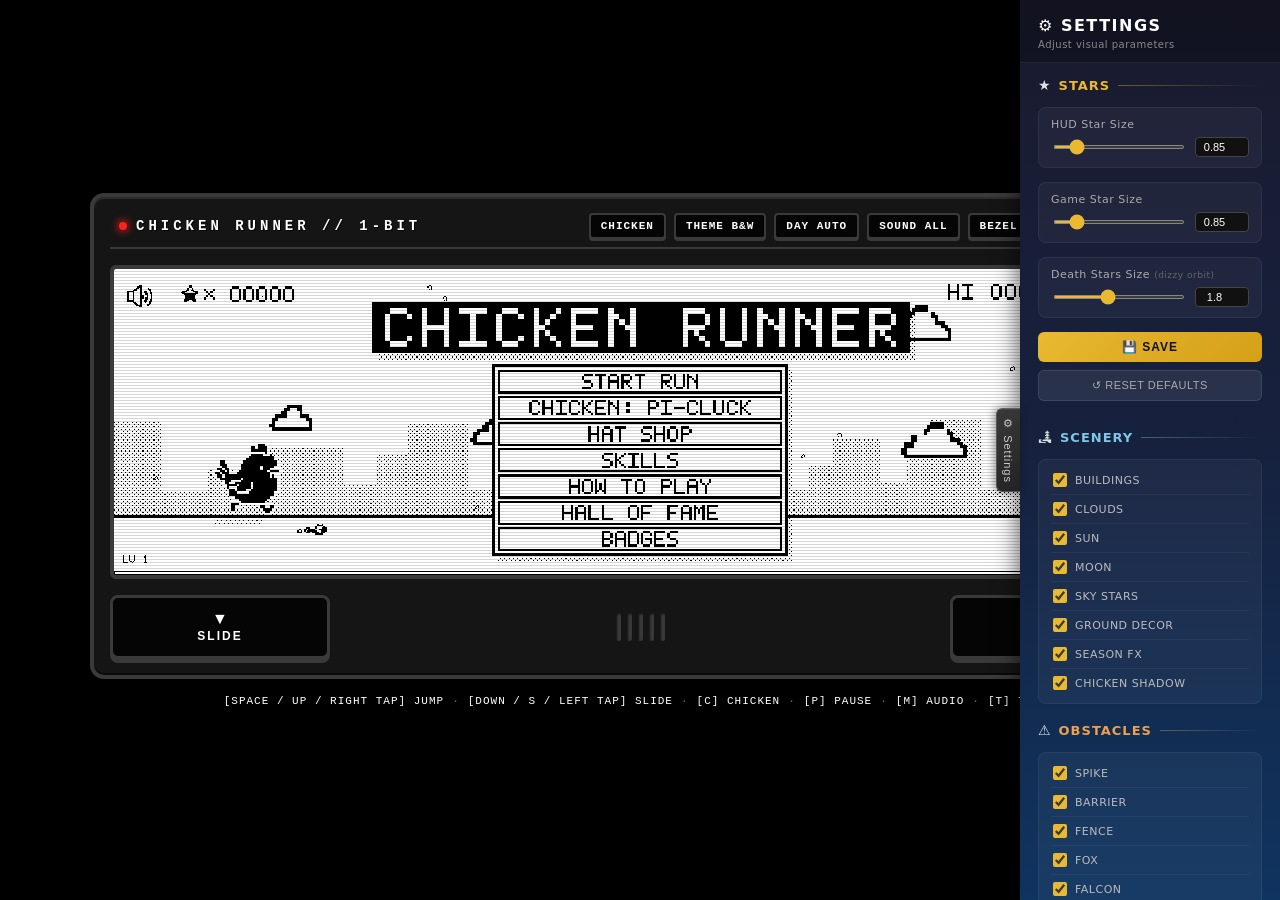
<file: index.html>
<!DOCTYPE html>
<html lang="en">

<head>
  <meta charset="utf-8">
  <meta name="viewport" content="width=device-width, initial-scale=1, maximum-scale=1, user-scalable=no">
  <title>Chicken Runner — 1-Bit Infinity Running Game</title>
  <link rel="stylesheet" href="css/style.css">
</head>

<body class="theme-mono bezel-on">
  <div id="console-chassis">
    <!-- Console Bezel Header -->
    <header id="console-header">
      <div class="brand-group">
        <div class="power-led" title="Power ON"></div>
        <span class="brand-label">CHICKEN RUNNER // 1-BIT</span>
      </div>
      <div class="toolbar-actions">
        <button id="btn-roster" class="bezel-btn" title="Choose Chicken (C)">CHICKEN</button>
        <button id="btn-theme" class="bezel-btn" title="Cycle 1-Bit Themes (T)">THEME</button>
        <button id="btn-cycle" class="bezel-btn" title="Day/Night Cycle: Auto / Day Only / Night Only">DAY AUTO</button>
        <button id="btn-audio" class="bezel-btn" title="Cycle Audio Modes (M)">SOUND ALL</button>
        <button id="btn-bezel" class="bezel-btn" title="Toggle Bezel (B)">BEZEL</button>
        <button id="btn-fullscreen" class="bezel-btn" title="Toggle Fullscreen (F)">FULL</button>
        <button id="btn-clear" class="bezel-btn" title="Wipe all saved data on this browser">CLEAR</button>
      </div>
    </header>

    <!-- Screen Enclosure -->
    <div id="screen-enclosure">
      <div id="screen-glare"></div>
      <canvas id="game" width="960" height="280"></canvas>
      <!-- Settings Panel -->
      <button id="toggleStarPanel"
        style="position:fixed;right:0;top:50%;transform:translateY(-50%);z-index:1001;background:linear-gradient(135deg,#3a3a3a,#222);color:#ccc;border:1px solid #555;border-right:none;padding:8px 5px;cursor:pointer;writing-mode:vertical-lr;font-size:11px;border-radius:6px 0 0 6px;letter-spacing:1px;box-shadow:-2px 0 8px rgba(0,0,0,.4);transition:right .2s ease;">⚙
        Settings</button>
      <div id="starSizePanel"
        style="position:fixed;right:0;top:0;width:260px;height:100%;background:linear-gradient(180deg,#1a1a2e 0%,#16213e 50%,#0f3460 100%);color:#e0e0e0;padding:0;overflow:auto;box-sizing:border-box;z-index:1000;transition:transform .2s ease;font-family:'Segoe UI',system-ui,sans-serif;box-shadow:-4px 0 20px rgba(0,0,0,.5);">

        <!-- Panel Header -->
        <div style="padding:16px 18px 12px;background:rgba(0,0,0,.3);border-bottom:1px solid rgba(255,255,255,.08);">
          <h3 style="margin:0;font-size:16px;font-weight:600;letter-spacing:1.5px;color:#fff;">⚙ SETTINGS</h3>
          <p style="margin:4px 0 0;font-size:10px;color:#888;letter-spacing:.5px;">Adjust visual parameters</p>
        </div>

        <!-- Stars Section -->
        <div style="padding:14px 18px;">
          <div style="display:flex;align-items:center;gap:8px;margin-bottom:14px;">
            <span style="font-size:14px;">★</span>
            <h4 style="margin:0;font-size:13px;font-weight:600;letter-spacing:1px;color:#e8b931;">STARS</h4>
            <div style="flex:1;height:1px;background:linear-gradient(90deg,rgba(232,185,49,.4),transparent);"></div>
          </div>

          <!-- HUD Star Size -->
          <div
            style="margin-bottom:14px;background:rgba(255,255,255,.04);border-radius:8px;padding:10px 12px;border:1px solid rgba(255,255,255,.06);">
            <label for="hudSizeSlider"
              style="font-size:11px;font-weight:500;letter-spacing:.5px;color:#aaa;display:block;margin-bottom:6px;">HUD
              Star Size</label>
            <div style="display:flex;align-items:center;gap:8px;">
              <input type="range" id="hudSizeSlider" min="0.5" max="3" step="0.05"
                style="flex:1;accent-color:#e8b931;height:4px;" />
              <input type="number" id="hudSizeNumber" min="0.5" max="3" step="0.05"
                style="width:54px;background:#111;color:#fff;border:1px solid #444;border-radius:4px;padding:3px 6px;font-size:11px;text-align:center;" />
            </div>
          </div>

          <!-- Game Star Size -->
          <div
            style="margin-bottom:14px;background:rgba(255,255,255,.04);border-radius:8px;padding:10px 12px;border:1px solid rgba(255,255,255,.06);">
            <label for="gameSizeSlider"
              style="font-size:11px;font-weight:500;letter-spacing:.5px;color:#aaa;display:block;margin-bottom:6px;">Game
              Star Size</label>
            <div style="display:flex;align-items:center;gap:8px;">
              <input type="range" id="gameSizeSlider" min="0.5" max="3" step="0.05"
                style="flex:1;accent-color:#e8b931;height:4px;" />
              <input type="number" id="gameSizeNumber" min="0.5" max="3" step="0.05"
                style="width:54px;background:#111;color:#fff;border:1px solid #444;border-radius:4px;padding:3px 6px;font-size:11px;text-align:center;" />
            </div>
          </div>

          <!-- Death Star Size (dizzy stars above head) -->
          <div
            style="margin-bottom:14px;background:rgba(255,255,255,.04);border-radius:8px;padding:10px 12px;border:1px solid rgba(255,255,255,.06);">
            <label for="deathStarSlider"
              style="font-size:11px;font-weight:500;letter-spacing:.5px;color:#aaa;display:block;margin-bottom:6px;">Death
              Stars Size <span style="font-size:9px;color:#666;">(dizzy orbit)</span></label>
            <div style="display:flex;align-items:center;gap:8px;">
              <input type="range" id="deathStarSlider" min="0.3" max="4" step="0.1"
                style="flex:1;accent-color:#e8b931;height:4px;" />
              <input type="number" id="deathStarNumber" min="0.3" max="4" step="0.1"
                style="width:54px;background:#111;color:#fff;border:1px solid #444;border-radius:4px;padding:3px 6px;font-size:11px;text-align:center;" />
            </div>
          </div>

          <!-- Save Button -->
          <button id="saveStarSizeBtn"
            style="width:100%;padding:8px 0;background:linear-gradient(135deg,#e8b931,#d4a017);color:#111;border:none;border-radius:6px;cursor:pointer;font-size:12px;font-weight:600;letter-spacing:1px;transition:opacity .15s;">💾
            SAVE</button>
          <!-- Reset Button -->
          <button id="resetSettingsBtn"
            style="width:100%;padding:8px 0;margin-top:8px;background:rgba(255,255,255,.08);color:#aaa;border:1px solid rgba(255,255,255,.1);border-radius:6px;cursor:pointer;font-size:11px;font-weight:500;letter-spacing:.5px;transition:all .15s;">↺
            RESET DEFAULTS</button>
        </div>

        <!-- Scenery Section -->
        <div style="padding:14px 18px;">
          <div style="display:flex;align-items:center;gap:8px;margin-bottom:14px;">
            <span style="font-size:14px;">🏞</span>
            <h4 style="margin:0;font-size:13px;font-weight:600;letter-spacing:1px;color:#7ec8e3;">SCENERY</h4>
            <div style="flex:1;height:1px;background:linear-gradient(90deg,rgba(126,200,227,.4),transparent);"></div>
          </div>
          <div id="visScenery"
            style="background:rgba(255,255,255,.04);border-radius:8px;padding:6px 12px;border:1px solid rgba(255,255,255,.06);">
            <label class="vis-row"><input type="checkbox" data-vis="hills" checked> <span>BUILDINGS</span></label>
            <label class="vis-row"><input type="checkbox" data-vis="clouds" checked> <span>CLOUDS</span></label>
            <label class="vis-row"><input type="checkbox" data-vis="sun" checked> <span>SUN</span></label>
            <label class="vis-row"><input type="checkbox" data-vis="moon" checked> <span>MOON</span></label>
            <label class="vis-row"><input type="checkbox" data-vis="stars" checked> <span>SKY STARS</span></label>
            <label class="vis-row"><input type="checkbox" data-vis="gdec" checked> <span>GROUND DECOR</span></label>
            <label class="vis-row"><input type="checkbox" data-vis="seasonFx" checked> <span>SEASON FX</span></label>
            <label class="vis-row"><input type="checkbox" data-vis="shadow" checked> <span>CHICKEN SHADOW</span></label>
          </div>
        </div>

        <!-- Obstacles Section -->
        <div style="padding:4px 18px 18px;">
          <div style="display:flex;align-items:center;gap:8px;margin-bottom:14px;">
            <span style="font-size:14px;">⚠</span>
            <h4 style="margin:0;font-size:13px;font-weight:600;letter-spacing:1px;color:#f0a04c;">OBSTACLES</h4>
            <div style="flex:1;height:1px;background:linear-gradient(90deg,rgba(240,160,76,.4),transparent);"></div>
          </div>
          <div id="visObstacles"
            style="background:rgba(255,255,255,.04);border-radius:8px;padding:6px 12px;border:1px solid rgba(255,255,255,.06);">
            <label class="vis-row"><input type="checkbox" data-vis="spike" checked> <span>SPIKE</span></label>
            <label class="vis-row"><input type="checkbox" data-vis="barrier" checked> <span>BARRIER</span></label>
            <label class="vis-row"><input type="checkbox" data-vis="fence" checked> <span>FENCE</span></label>
            <label class="vis-row"><input type="checkbox" data-vis="fox" checked> <span>FOX</span></label>
            <label class="vis-row"><input type="checkbox" data-vis="falcon" checked> <span>FALCON</span></label>
            <label class="vis-row"><input type="checkbox" data-vis="owl" checked> <span>OWL</span></label>
            <label class="vis-row"><input type="checkbox" data-vis="stack" checked> <span>STACK</span></label>
            <label class="vis-row"><input type="checkbox" data-vis="hay" checked> <span>HAY</span></label>
          </div>
        </div>
      </div>

      <div id="toast" class="toast-hidden"></div>
    </div>

    <!-- Mobile / Virtual Touch Controls -->
    <div id="touch-controls" class="touch-bar">
      <button id="btn-touch-slide" class="touch-btn btn-slide" aria-label="Slide">
        <span class="touch-icon">▼</span>
        <span class="touch-text">SLIDE</span>
      </button>
      <div class="console-grille">
        <span></span><span></span><span></span><span></span><span></span>
      </div>
      <button id="btn-touch-jump" class="touch-btn btn-jump" aria-label="Jump">
        <span class="touch-icon">▲</span>
        <span class="touch-text">JUMP</span>
      </button>
    </div>
  </div>

  <footer id="console-footer">
    <span>[SPACE / UP / RIGHT TAP] JUMP</span>
    <span class="sep">·</span>
    <span>[DOWN / S / LEFT TAP] SLIDE</span>
    <span class="sep">·</span>
    <span>[C] CHICKEN</span>
    <span class="sep">·</span>
    <span>[P] PAUSE</span>
    <span class="sep">·</span>
    <span>[M] AUDIO</span>
    <span class="sep">·</span>
    <span>[T] THEME</span>
  </footer>

  <script src="assets/sprites/manifest.js"></script>
  <script src="js/game.js"></script>
  <script>
    document.addEventListener('DOMContentLoaded', () => {
      const hudSlider = document.getElementById('hudSizeSlider');
      const hudNumber = document.getElementById('hudSizeNumber');
      const gameSlider = document.getElementById('gameSizeSlider');
      const gameNumber = document.getElementById('gameSizeNumber');
      const deathSlider = document.getElementById('deathStarSlider');
      const deathNumber = document.getElementById('deathStarNumber');
      const saveBtn = document.getElementById('saveStarSizeBtn');
      const resetBtn = document.getElementById('resetSettingsBtn');

      const loadValues = () => {
        const hud = parseFloat(localStorage.getItem('starSizeHUD')) || 0.85;
        const game = parseFloat(localStorage.getItem('starSizeGame')) || 0.85;
        const death = parseFloat(localStorage.getItem('deathStarSize')) || 1.8;
        hudSlider.value = hud; hudNumber.value = hud;
        gameSlider.value = game; gameNumber.value = game;
        deathSlider.value = death; deathNumber.value = death;
      };

      const applyLive = () => {
        window.starSizeHUD = parseFloat(hudSlider.value) || 1;
        window.starSizeGame = parseFloat(gameSlider.value) || 1;
        window.deathStarSize = parseFloat(deathSlider.value) || 1;
      };

      const sync = (slider, number) => {
        slider.addEventListener('input', () => {
          number.value = slider.value;
          applyLive();
        });
        number.addEventListener('input', () => {
          let v = parseFloat(number.value);
          const min = parseFloat(slider.min) || 0.3;
          const max = parseFloat(slider.max) || 3;
          if (isNaN(v) || v < min) v = min;
          if (v > max) v = max;
          slider.value = v; number.value = v;
          applyLive();
        });
      };

      sync(hudSlider, hudNumber);
      sync(gameSlider, gameNumber);
      sync(deathSlider, deathNumber);

      saveBtn.addEventListener('click', () => {
        localStorage.setItem('starSizeHUD', hudSlider.value);
        localStorage.setItem('starSizeGame', gameSlider.value);
        localStorage.setItem('deathStarSize', deathSlider.value);
        applyLive();
        saveBtn.textContent = '✓ SAVED!';
        saveBtn.style.background = 'linear-gradient(135deg,#4CAF50,#388E3C)';
        saveBtn.style.color = '#fff';
        setTimeout(() => {
          saveBtn.textContent = '💾 SAVE';
          saveBtn.style.background = 'linear-gradient(135deg,#e8b931,#d4a017)';
          saveBtn.style.color = '#111';
        }, 1200);
      });

      loadValues();
      applyLive();

      // Scenery/obstacle visibility: checkbox → window.VIS (live) + localStorage.
      // game.js reads window.VIS via visOn(); missing key = everything on.
      const VIS_KEY = 'piRunnerVis';
      const visBoxes = Array.from(document.querySelectorAll('[data-vis]'));
      const readVis = () => {
        let stored = {};
        try { stored = JSON.parse(localStorage.getItem(VIS_KEY) || '{}') || {}; } catch (e) {}
        window.VIS = stored;
        visBoxes.forEach(b => { b.checked = stored[b.dataset.vis] !== 0; });
      };
      readVis();
      visBoxes.forEach(b => b.addEventListener('change', () => {
        const cur = (window.VIS && typeof window.VIS === 'object') ? window.VIS : {};
        cur[b.dataset.vis] = b.checked ? 1 : 0;
        window.VIS = cur;
        try { localStorage.setItem(VIS_KEY, JSON.stringify(cur)); } catch (e) {}
      }));

      // Reset to defaults
      resetBtn.addEventListener('click', () => {
        hudSlider.value = 0.85; hudNumber.value = 0.85;
        gameSlider.value = 0.85; gameNumber.value = 0.85;
        deathSlider.value = 1.8; deathNumber.value = 1.8;
        localStorage.setItem('starSizeHUD', '0.85');
        localStorage.setItem('starSizeGame', '0.85');
        localStorage.setItem('deathStarSize', '1.8');
        try { localStorage.removeItem('piRunnerVis'); } catch (e) {}
        window.VIS = {};
        document.querySelectorAll('[data-vis]').forEach(b => { b.checked = true; });
        applyLive();
        resetBtn.textContent = '✓ RESET!';
        resetBtn.style.color = '#fff';
        setTimeout(() => {
          resetBtn.textContent = '↺ RESET DEFAULTS';
          resetBtn.style.color = '#aaa';
        }, 1200);
      });

      // Toggle panel visibility
      const panel = document.getElementById('starSizePanel');
      const toggleBtn = document.getElementById('toggleStarPanel');
      const panelWidth = '260px';
      const hidden = localStorage.getItem('starPanelHidden') === '1';
      if (hidden) { panel.style.transform = 'translateX(100%)'; toggleBtn.style.right = '0'; }
      toggleBtn.addEventListener('click', () => {
        const isHidden = panel.style.transform === 'translateX(100%)';
        if (isHidden) {
          panel.style.transform = 'translateX(0)';
          toggleBtn.style.right = panelWidth;
          localStorage.setItem('starPanelHidden', '0');
        } else {
          panel.style.transform = 'translateX(100%)';
          toggleBtn.style.right = '0';
          localStorage.setItem('starPanelHidden', '1');
        }
      });
      if (!hidden) toggleBtn.style.right = panelWidth;
    });
  </script>
</body>

</html>
</file>
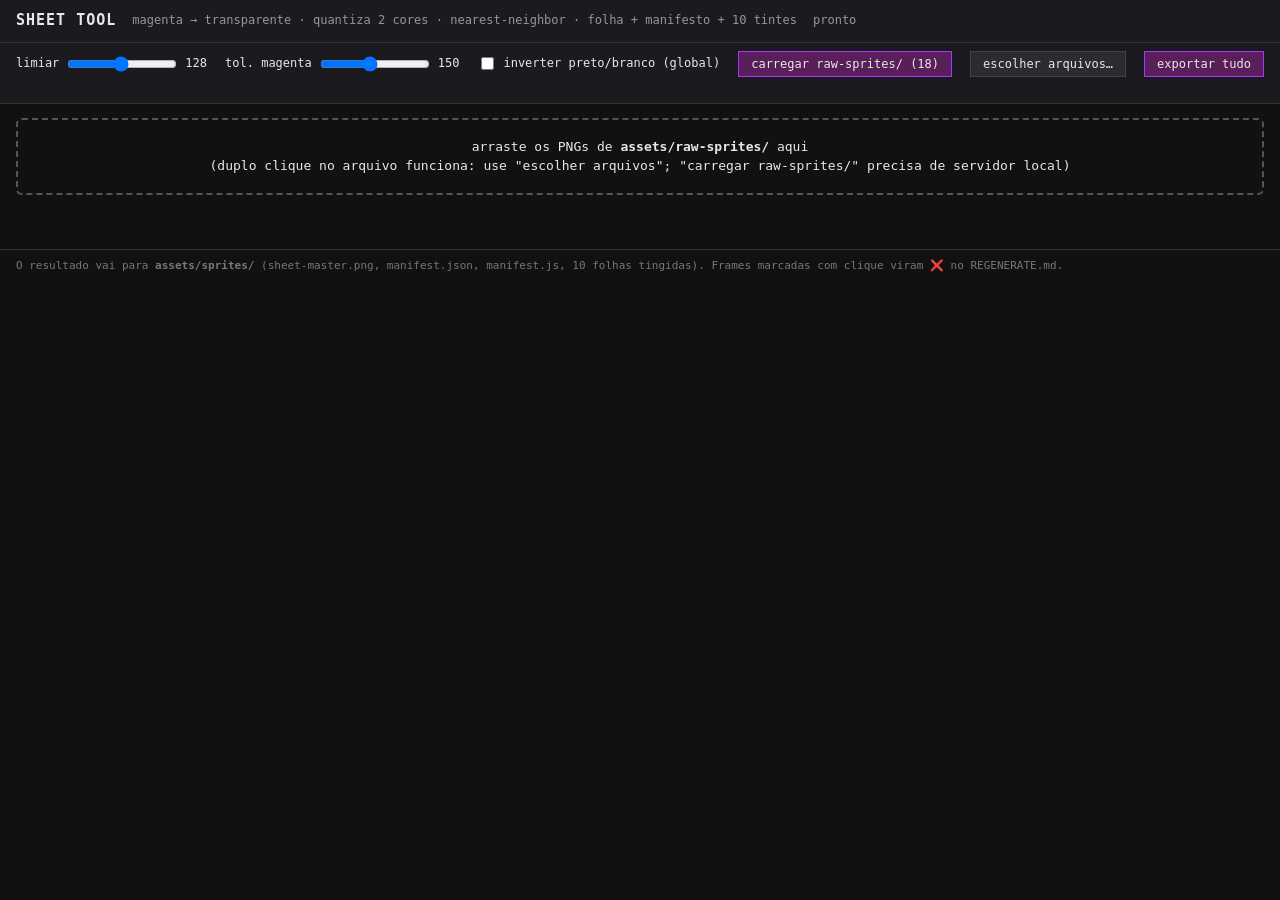
<file: assets/sheet-tool.html>
<!DOCTYPE html>
<html lang="en">
<head>
<meta charset="utf-8">
<title>Sheet Tool — 1-bit sprite post-processing</title>
<style>
  :root { --bg:#111; --panel:#1b1b1f; --line:#333; --fg:#e8e8e8; --acc:#ff00ff; --ok:#5f5; --warn:#fa5; }
  * { box-sizing: border-box; }
  body { margin:0; background:var(--bg); color:var(--fg); font:13px/1.45 Consolas, Menlo, monospace; }
  header { padding:10px 16px; background:var(--panel); border-bottom:1px solid var(--line);
           display:flex; gap:16px; align-items:center; flex-wrap:wrap; }
  header h1 { font-size:15px; margin:0; letter-spacing:1px; }
  header .hint { opacity:.6; font-size:12px; }
  .controls { display:flex; gap:18px; align-items:center; padding:8px 16px; background:var(--panel);
              border-bottom:1px solid var(--line); flex-wrap:wrap; }
  .controls label { display:flex; gap:6px; align-items:center; font-size:12px; }
  .controls input[type=range] { width:110px; }
  button { background:#2b2b31; color:var(--fg); border:1px solid #444; padding:5px 12px;
           font:12px Consolas, monospace; cursor:pointer; }
  button:hover { background:#3a3a42; }
  button.primary { background:#5a1f5a; border-color:#a3f; }
  #drop { margin:14px 16px; border:2px dashed #555; border-radius:6px; padding:18px; text-align:center; }
  #drop.hot { border-color:var(--acc); color:var(--acc); }
  #cards { padding:0 16px 40px; }
  .card { background:var(--panel); border:1px solid var(--line); border-radius:6px;
          margin:12px 0; padding:10px 12px; }
  .card h2 { font-size:13px; margin:0 0 6px; display:flex; gap:12px; align-items:center; }
  .card .warn { color:var(--warn); }
  .card .ok { color:var(--ok); }
  .row { display:flex; gap:14px; align-items:flex-start; flex-wrap:wrap; }
  .orig { max-width:340px; }
  .orig canvas { max-width:340px; height:auto; image-rendering:pixelated;
                 background:repeating-conic-gradient(#222 0 25%, #2a2a2a 0 50%) 0 0/16px 16px; }
  .strip { display:flex; gap:8px; flex-wrap:wrap; flex:1; min-width:300px; }
  .frame { text-align:center; font-size:10px; color:#999; cursor:pointer; position:relative; }
  .frame canvas { display:block; image-rendering:pixelated;
                  background:repeating-conic-gradient(#222 0 25%, #2a2a2a 0 50%) 0 0/8px 8px;
                  border:1px solid #333; }
  .frame.bad canvas { border-color:var(--warn); }
  .frame.bad::after { content:"X"; position:absolute; top:0; left:0; right:0; bottom:14px;
                      display:flex; align-items:center; justify-content:center;
                      color:var(--warn); font-size:34px; font-weight:bold;
                      text-shadow:0 0 4px #000; pointer-events:none; }
  .opts { font-size:11px; color:#888; display:flex; gap:14px; margin-top:6px; align-items:center; }
  footer { padding:8px 16px; color:#777; font-size:11px; border-top:1px solid var(--line); }
</style>
</head>
<body>
<header>
  <h1>SHEET TOOL</h1>
  <span class="hint">magenta &rarr; transparente &middot; quantiza 2 cores &middot; nearest-neighbor &middot; folha + manifesto + 10 tintes</span>
  <span id="status" class="hint">pronto</span>
</header>

<div class="controls">
  <label>limiar <input type="range" id="thr" min="40" max="220" value="128"><span id="thrV">128</span></label>
  <label>tol. magenta <input type="range" id="tol" min="30" max="300" value="150"><span id="tolV">150</span></label>
  <label><input type="checkbox" id="invert"> inverter preto/branco (global)</label>
  <button id="btnAuto" class="primary">carregar raw-sprites/ (18)</button>
  <button id="btnFiles">escolher arquivos&hellip;</button>
  <button id="btnExport" class="primary">exportar tudo</button>
  <span id="summary" class="hint"></span>
</div>

<div id="drop">arraste os PNGs de <b>assets/raw-sprites/</b> aqui<br>
  <span class="hint">(duplo clique no arquivo funciona: use "escolher arquivos"; "carregar raw-sprites/" precisa de servidor local)</span>
</div>
<input type="file" id="fileInput" multiple accept="image/*" style="display:none">

<div id="cards"></div>

<footer>O resultado vai para <b>assets/sprites/</b> (sheet-master.png, manifest.json, manifest.js, 10 folhas tingidas).
Frames marcadas com clique viram ❌ no REGENERATE.md.</footer>

<script>
"use strict";

// ================= inventário (SPRITE-SHEET-PLAN.md §10) =================
const INVENTORY = {
  // p01/p02: grade nativa do raw (bloco ~30px) — 1:1 sem downscale, densidade igual ao raw
  'p01-cluck-run-jump': { rows:[4], frames:[['cluck-run-0',30,33],['cluck-run-1',29,33],['cluck-jump-0',28,32],['cluck-jump-1',27,32]] },
  'p02-cluck-poses':    { rows:[4], frames:[['cluck-fall',35,41],['cluck-duck',39,26],['cluck-peck',33,40],['cluck-dead',34,32]] },
  // p03-p18: grade nativa do raw (round(bbox/G)) — mesma densidade do original
  'p03-rex-run-jump':   { rows:[4], frames:[['rex-run-0',40,41],['rex-run-1',40,41],['rex-jump-0',39,40],['rex-jump-1',40,40]] },
  'p04-rex-poses':      { rows:[4], frames:[['rex-fall',40,43],['rex-duck',40,31],['rex-peck',34,48],['rex-dead',42,31]] },
  'p05-chubby-run-jump':{ rows:[4], frames:[['chubby-run-0',27,31],['chubby-run-1',28,31],['chubby-jump-0',27,29],['chubby-jump-1',27,29]] },
  'p06-chubby-poses':   { rows:[4], frames:[['chubby-fall',28,32],['chubby-duck',29,19],['chubby-peck',25,27],['chubby-dead',33,17]] },
  'p07-mecha-run-jump': { rows:[4], frames:[['mecha-run-0',50,58],['mecha-run-1',49,60],['mecha-jump-0',52,60],['mecha-jump-1',52,57]] },
  // p08: detecção automática funde fall+duck e pega ruído → corte manual
  'p08-mecha-poses':    { rows:[4], cells:[[60,701],[701,1400],[1400,2110],[2110,2752]], frames:[['mecha-fall',55,64],['mecha-duck',60,39],['mecha-peck',59,46],['mecha-dead',46,48]] },
  'p09-shinobi-run-jump':{ rows:[4], frames:[['shinobi-run-0',28,29],['shinobi-run-1',28,30],['shinobi-jump-0',27,36],['shinobi-jump-1',26,32]] },
  'p10-shinobi-poses':  { rows:[4], frames:[['shinobi-fall',28,41],['shinobi-duck',27,24],['shinobi-peck',27,30],['shinobi-dead',28,25]] },
  // p11-p18: densidade 1:1 do raw + caixa na proporção do dest do jogo
  // (spr() estica frame→dest; caixa com aspecto do dest = escala uniforme, sem distorção)
  'p11-hats':           { rows:[6], frames:[['hat-grad',46,29],['hat-crown',40,25],['hat-ribbon',31,19],['hat-viking',45,28],['hat-top',51,32],['hat-chef',54,34]] },
  'p12-obstacles-ground':{ rows:[5], frames:[['obs-spike',57,22],['obs-barrier',44,39],['obs-stack',35,50],['obs-fence',51,34],['obs-hay',45,45]] },
  'p13-obstacles-animals':{ rows:[6], frames:[['obs-fox-0',83,46],['obs-fox-1',71,39],['obs-falcon-0',76,27],['obs-falcon-1',95,34],['obs-owl-0',122,51],['obs-owl-1',94,39]] },
  'p14-items-particles':{ rows:[9], frames:[['star',15,13],['feather-0',9,9],['feather-1',9,9],['petal-0',6,6],['petal-1',6,6],['leaf-0',8,8],['leaf-1',8,8],['flake-big',13,13],['flake-small',8,8]] },
  'p15-ground-decor':   { rows:[5], frames:[['ground-stone',34,25],['ground-flower',24,45],['ground-mushroom',35,40],['ground-snow',50,28],['ground-pebbles',40,12]] },
  'p16-sky':            { rows:[4], frames:[['cloud-big',20,12],['cloud-small',14,8],['sun',11,12],['moon',11,13]] },
  'p17-ui-badges-speaker': { rows:[6,3], frames:[
      ['badge-first-flight',29,31],['badge-night-owl',27,28],['badge-four-seasons',30,32],
      ['badge-star-magnate',32,30],['badge-speed-demon',34,30],['badge-close-call',28,31],
      ['speaker-all',34,30],['speaker-sfx',32,28],['speaker-muted',39,28]] },
  'p18-skills':         { rows:[5,5], frames:[
      ['skill-nest-evolution',35,35],['skill-armor-feathers',36,36],['skill-double-sequence',36,36],
      ['skill-elastic-jump',36,36],['skill-escape-reflex',35,35],['skill-blazing-hen',37,37],
      ['skill-slide-blade',34,34],['skill-golden-hen',36,36],['skill-perfect-hunt',37,37],
      ['skill-tail-turbo',36,36]] }
};
const RAW_KEYS = Object.keys(INVENTORY);
const RAW_URL = k => 'raw-sprites/' + k + '.png.jpg';

// Frames cuja arte veio em "line art" (miolo branco, contorno preto) e precisa
// ser invertida para silhueta sólida — o jogo recoloriza 0=fg, 255=bg, então
// corpo em bg sumiria no fundo. Mistura dentro do mesmo prompt (ex.: p11 tem
// grad/top sólidos e crown/chef vazados) → decisão é por frame.
const INV_FRAMES = new Set([
  ...['cluck', 'rex', 'chubby', 'mecha', 'shinobi'].reduce((a, id) =>
    a.concat(['run-0', 'run-1', 'jump-0', 'jump-1', 'fall', 'duck', 'peck', 'dead']
      .map(p => id + '-' + p)), []),
  'hat-crown', 'hat-ribbon', 'hat-viking', 'hat-chef',
  'skill-nest-evolution', 'skill-armor-feathers', 'skill-double-sequence',
  'skill-elastic-jump', 'skill-escape-reflex', 'skill-slide-blade',
  'skill-perfect-hunt', 'skill-tail-turbo',
  // P15: monte de neve é silhueta sólida no código antigo (miolo branco viraria
  // buraco no fundo) — inverte para corpo sólido com marcas de detalhe
  'ground-snow'
]);

// paletas iguis às de js/game.js (PALETTES / THEME_KEYS)
const PALETTES = {
  mono:      { dayBg:[255,255,255], dayFg:[0,0,0],     nightBg:[0,0,0],     nightFg:[255,255,255] },
  gameboy:   { dayBg:[139,172,15],  dayFg:[15,56,15],  nightBg:[15,56,15],  nightFg:[139,172,15] },
  amber:     { dayBg:[255,176,0],   dayFg:[26,10,0],   nightBg:[26,10,0],   nightFg:[255,176,0] },
  macintosh: { dayBg:[245,245,240], dayFg:[26,26,26],  nightBg:[26,26,26],  nightFg:[245,245,240] },
  cyber:     { dayBg:[0,255,204],   dayFg:[4,10,18],   nightBg:[4,10,18],   nightFg:[0,255,204] }
};
const THEME_KEYS = ['mono','gameboy','amber','macintosh','cyber'];

// ================= estado =================
const G = { thr:128, tol:150, invert:false };
const images = [];               // {key, name, img, canvas, ctx, invert, warnings[], frames[]}
const badFrames = new Set();     // nomes marcadas para regenerar
const $ = id => document.getElementById(id);
const setStatus = t => { $('status').textContent = t; };

function keyFromName(n) { return n.replace(/\.(png\.jpg|png|jpe?g)$/i, ''); }

// ================= carga =================
function addImage(key, img) {
  const c = document.createElement('canvas');
  c.width = img.naturalWidth; c.height = img.naturalHeight;
  c.getContext('2d').drawImage(img, 0, 0);
  let inv = null;
  try { inv = c.getContext('2d').getImageData(0, 0, c.width, c.height); } catch (e) {
    alert('Canvas bloqueado (' + key + '): arquivos file:// não podem ser lidos por canvas.\n' +
          'Use "escolher arquivos…" (drag-and-drop) ou rode um servidor local.');
    throw e;
  }
  images.push({ key, name:key, img, canvas:c, ctx:c.getContext('2d'), src:inv,
                invert:G.invert, warnings:[], frames:[] });
}

function loadUrl(key, url) {
  return new Promise((res, rej) => {
    const img = new Image();
    img.onload = () => { try { addImage(key, img); res(); } catch (e) { rej(e); } };
    img.onerror = () => rej(new Error('falha ao carregar ' + url));
    img.src = url;
  });
}

let autoRun = null;
function autoLoad() {
  if (autoRun) return autoRun;            // ?auto=1 + clique não carregam duas vezes
  autoRun = (async () => {
    setStatus('carregando ' + RAW_KEYS.length + ' imagens…');
    $('cards').innerHTML = ''; images.length = 0;
    for (const k of RAW_KEYS) await loadUrl(k, RAW_URL(k));
    setStatus('processando…');
    reprocess();
  })().finally(() => { autoRun = null; });
  return autoRun;
}

function loadFiles(files) {
  $('cards').innerHTML = ''; images.length = 0;
  const list = [...files].filter(f => /^image\//.test(f.type) || /\.(png|jpe?g)$/i.test(f.name));
  let pending = list.length;
  if (!pending) return;
  list.sort((a,b) => a.name.localeCompare(b.name)).forEach(f => {
    const r = new FileReader();
    r.onload = () => {
      const img = new Image();
      img.onload = () => { addImage(keyFromName(f.name), img); if (--pending === 0) { setStatus('processando…'); reprocess(); } };
      img.src = r.result;
    };
    r.readAsDataURL(f);
  });
}

// ================= detecção de frames =================
const isMag = (r,g,b,tol) => ((255-r) + g + (255-b)) <= tol;

// Detecta as células (retângulos) dos `expect` frames de uma faixa:
//  1) segmentos por coluna (arte em qualquer y da faixa);
//  2) descarta ruído minúsculo (1-8px de arte solta entre frames);
//  3) junta o menor gap interno até bater a contagem;
//  4) se faltam frames, divide a MAIOR célula: primeiro por gap VERTICAL
//     (linhas sem tinta — frames que se sobrepõem horizontalmente, ex. p13
//     raposa+falcão), senão pela coluna com mais magenta (perfil de projeção).
function detectCells(d, y0, y1, expect, tol) {
  const solid = new Uint8Array(d.width);
  for (let x = 0; x < d.width; x++) {
    let all = 1;
    for (let y = y0; y < y1; y++) {
      const i = (y * d.width + x) * 4;
      if (!isMag(d.data[i], d.data[i+1], d.data[i+2], tol)) { all = 0; break; }
    }
    solid[x] = all;
  }
  let segs = []; let start = null;
  for (let x = 0; x <= d.width; x++) {
    const s = x < d.width ? solid[x] : 1;
    if (!s && start === null) start = x;
    if (s && start !== null) { if (x - start >= 1) segs.push([start, x]); start = null; }
  }
  if (segs.length > 1) { // descarta ruído (1-8px de arte solta entre frames)
    const w = segs.map(s => s[1] - s[0]).sort((a, b) => a - b);
    const minW = Math.max(8, Math.round(w[w.length >> 1] * 0.08));
    const clean = segs.filter(s => s[1] - s[0] >= minW);
    if (clean.length > 0) segs = clean;
  }
  while (segs.length > expect) { // gaps internos estreitos (asa, onda…)
    let bi = 1, bw = Infinity;
    for (let i = 1; i < segs.length; i++) {
      const g = segs[i][0] - segs[i-1][1];
      if (g < bw) { bw = g; bi = i; }
    }
    segs.splice(bi - 1, 2, [segs[bi-1][0], segs[bi][1]]);
  }
  const cells = segs.map(s => ({ x0: s[0], x1: s[1], y0, y1 }));
  const splits = [];
  while (cells.length < expect) {
    let bi = 0, ba = -1;
    cells.forEach((c, i) => {
      const a = (c.x1 - c.x0) * (c.y1 - c.y0);
      if (a > ba) { ba = a; bi = i; }
    });
    const c = cells[bi];
    if (c.x1 - c.x0 < 4 && c.y1 - c.y0 < 4) return null;
    // 4a) gap vertical DENTRO da célula (só gaps internos: margem de topo/
    //     fundo não separa frames). A arte real pode ter colunas finas
    //     atravessando (ex.: p13 raposa+falcão) → em vez de exigir zero
    //     tinta, aceita linha com ≤5% de tinta e fica com a sequência de
    //     8+ linhas de menor soma (o "vale" mais claro da faixa).
    const lim = Math.max(4, Math.round((c.x1 - c.x0) * 0.05));
    let gs = -1, gsum = 0, gap = null;
    const cand = (a, b, s) => { if (a > c.y0 && b < c.y1 && b - a >= 8 && (!gap || s < gap[2])) gap = [a, b, s]; };
    for (let y = c.y0; y <= c.y1; y++) {
      let n = 0;
      if (y < c.y1) for (let x = c.x0; x < c.x1; x++) {
        const i = (y * d.width + x) * 4;
        if (!isMag(d.data[i], d.data[i+1], d.data[i+2], tol)) n++;
      }
      if (y < c.y1 && n <= lim) {
        if (gs < 0) { gs = y; gsum = 0; }
        gsum += n;
      } else {
        if (gs >= 0) cand(gs, y, gsum);
        gs = -1;
      }
    }
    if (gap) {
      const yc = Math.round((gap[0] + gap[1]) / 2);
      cells.splice(bi, 1,
        { x0: c.x0, x1: c.x1, y0: c.y0, y1: yc },
        { x0: c.x0, x1: c.x1, y0: yc, y1: c.y1 });
      continue;
    }
    // 4b) gap horizontal: coluna com mais pixels magenta
    let best = -1, bestV = -1;
    for (let x = c.x0 + 2; x < c.x1 - 1; x++) {
      let v = 0;
      for (let y = c.y0; y < c.y1; y++) {
        const i = (y * d.width + x) * 4;
        if (isMag(d.data[i], d.data[i+1], d.data[i+2], tol)) v++;
      }
      if (v > bestV) { bestV = v; best = x; }
    }
    if (best < 0) return null;
    splits.push(best);
    cells.splice(bi, 1,
      { x0: c.x0, x1: best, y0: c.y0, y1: c.y1 },
      { x0: best, x1: c.x1, y0: c.y0, y1: c.y1 });
  }
  return { cells, splits };
}

function evenSplit(a, b, n) {
  const out = [];
  for (let i = 0; i < n; i++) out.push([Math.round(a + (b-a)*i/n), Math.round(a + (b-a)*(i+1)/n)]);
  return out;
}

function detectRows(d, expect, tol) {
  if (expect <= 1) return [[0, d.height]];
  const bands = []; let start = null;
  for (let y = 0; y <= d.height; y++) {
    let all = 1;
    if (y < d.height) {
      for (let x = 0; x < d.width; x++) {
        const i = (y * d.width + x) * 4;
        if (!isMag(d.data[i], d.data[i+1], d.data[i+2], tol)) { all = 0; break; }
      }
    }
    if (!all && start === null) start = y;
    if (all && start !== null) { if (y - start >= 2) bands.push([start, y]); start = null; }
  }
  return bands.length === expect ? bands : null;
}

// aperta o retângulo às bordas não-magenta (margem interna da célula)
function tighten(d, x0, x1, y0, y1, tol) {
  let minX = x1, minY = y1, maxX = -1, maxY = -1;
  for (let y = y0; y < y1; y++) for (let x = x0; x < x1; x++) {
    const i = (y * d.width + x) * 4;
    if (!isMag(d.data[i], d.data[i+1], d.data[i+2], tol)) {
      if (x < minX) minX = x; if (x > maxX) maxX = x;
      if (y < minY) minY = y; if (y > maxY) maxY = y;
    }
  }
  return maxX < 0 ? null : { x:minX, y:minY, w:maxX-minX+1, h:maxY-minY+1 };
}

// ================= processamento de uma célula =================
function processCell(d, box, tw, th, opt) {
  const out = new Uint8ClampedArray(tw * th * 4);
  let minX = box.w, minY = box.h, maxX = -1, maxY = -1;
  const mask = new Uint8Array(box.w * box.h); // 0 vazio, 1 preto, 2 branco
  for (let y = 0; y < box.h; y++) for (let x = 0; x < box.w; x++) {
    const si = ((box.y + y) * d.width + box.x + x) * 4;
    const r = d.data[si], g = d.data[si+1], b = d.data[si+2];
    if (isMag(r, g, b, opt.tol)) continue;
    const lum = 0.299*r + 0.587*g + 0.114*b;
    let black = lum < opt.thr;
    if (opt.invert) black = !black;
    mask[y * box.w + x] = black ? 1 : 2;
    if (x < minX) minX = x; if (x > maxX) maxX = x;
    if (y < minY) minY = y; if (y > maxY) maxY = y;
  }
  if (maxX < 0) return null;                       // célula vazia
  const cw = maxX - minX + 1, ch = maxY - minY + 1;
  // contain: escala preservando proporção, ancorado embaixo + centrado
  const s = Math.min(tw / cw, th / ch);
  let dw = Math.max(1, Math.min(tw, Math.round(cw * s)));
  let dh = Math.max(1, Math.min(th, Math.round(ch * s)));
  const ox = Math.floor((tw - dw) / 2), oy = th - dh;
  let ix0 = tw, iy0 = th, ix1 = -1, iy1 = -1;      // bbox real da tinta gravada
  for (let y = 0; y < dh; y++) for (let x = 0; x < dw; x++) {
    const sx = minX + Math.min(cw - 1, Math.floor(x * cw / dw));
    const sy = minY + Math.min(ch - 1, Math.floor(y * ch / dh));
    const m = mask[sy * box.w + sx];
    if (!m) continue;
    const gx = x + ox, gy = y + oy;
    if (gx < ix0) ix0 = gx; if (gx > ix1) ix1 = gx;
    if (gy < iy0) iy0 = gy; if (gy > iy1) iy1 = gy;
    const di = (gy * tw + gx) * 4;
    const v = m === 1 ? 0 : 255;
    out[di] = out[di+1] = out[di+2] = v; out[di+3] = 255;
  }
  if (ix1 < 0) return null;                         // resample não gravou nada
  // ink: bbox da arte DENTRO da frame [x, y, w, h] — o jogo usa para casar a
  // tinta com a caixa do desenho em código (game.js CHICKEN_ART)
  return { data: new ImageData(out, tw, th), ink: [ix0, iy0, ix1 - ix0 + 1, iy1 - iy0 + 1] };
}

// ================= pipeline por imagem =================
function reprocess() {
  const total = images.reduce((n, im) => n + INVENTORY[im.key].frames.length, 0);
  const master = document.createElement('canvas');
  const ctxM = master.getContext('2d');
  const allFrames = [];
  let warnings = [];

  // 1) processa todas as células de todas as imagens
  for (const im of images) {
    const spec = INVENTORY[im.key];
    const d = im.src, opt = { thr:G.thr, tol:G.tol, invert:im.invert };
    im.warnings = []; im.frames = []; im.segs = [];
    const rows = detectRows(d, spec.rows.length, opt.tol) || evenSplit(0, d.height, spec.rows.length);
    if (!detectRows(d, spec.rows.length, opt.tol))
      im.warnings.push('linhas: detecção falhou, corte igual (' + spec.rows.length + ')');
    let fi = 0;
    for (let r = 0; r < rows.length; r++) {
      const [ry0, ry1] = rows[r];
      const expect = spec.rows[r];
      let cells, splits = [];
      if (spec.cells) {          // corte manual por folha (p08: detecção funde fall+duck)
        cells = spec.cells.map(c => ({ x0:c[0], x1:c[1], y0:ry0, y1:ry1 }));
        splits = cells.slice(1).map(c => c.x0);
      } else {
        const det = detectCells(d, ry0, ry1, expect, opt.tol);
        if (!det) {
          im.warnings.push('colunas linha ' + (r+1) + ': detecção falhou, corte igual');
          cells = evenSplit(0, d.width, expect).map(c => ({ x0:c[0], x1:c[1], y0:ry0, y1:ry1 }));
          splits = cells.slice(1).map(c => c.x0);
        } else { cells = det.cells; splits = det.splits; }
      }
      im.segs = (im.segs || []).concat(cells.map(c =>
        r + ':' + c.x0 + '-' + c.x1 + '/' + c.y0 + '-' + c.y1));
      // divisão artificial caiu em coluna com tinta → possível frame cortada
      const bandH = ry1 - ry0;
      for (const sx of splits) {
        let ink = 0;
        for (let y = ry0; y < ry1; y++) {
          const i = (y * d.width + sx) * 4;
          if (!isMag(d.data[i], d.data[i+1], d.data[i+2], opt.tol)) ink++;
        }
        if (ink > bandH * 0.15) im.warnings.push('corte possível na coluna ' + sx);
      }
      // aperta cada célula e ordena pela posição real da arte: frames
      // separados por gap vertical podem ter a ordem invertida em x
      const boxes = cells.map(c => tighten(d, c.x0, c.x1, c.y0, c.y1, opt.tol));
      const order = boxes.map((b, i) => i).filter(i => boxes[i])
        .sort((a, b) => boxes[a].x - boxes[b].x);
      if (order.length !== cells.length)
        im.warnings.push('linha ' + (r+1) + ': ' + (cells.length - order.length) + ' célula vazia');
      for (const i of order) {
        const box = boxes[i];
        const [name, tw, th] = spec.frames[fi++];
        // XOR: checkbox global "inverter" + inversão pontual desta frame
        const res = processCell(d, box, tw, th,
          { thr: opt.thr, tol: opt.tol, invert: opt.invert !== INV_FRAMES.has(name) });
        if (!res) im.warnings.push(name + ': sem arte após corte');
        im.frames.push({ name, tw, th, data: res && res.data, ink: res && res.ink, box });
      }
    }
    if (fi !== spec.frames.length)
      im.warnings.push('esperava ' + spec.frames.length + ' frames, achou ' + fi);
    warnings = warnings.concat(im.warnings.map(w => im.key + ': ' + w));
  }

  // 2) empacota (grade, gutter 2px, largura máx 1024, potência de 2)
  const GW = 1024, pad = 2;
  let x = pad, y = pad, rowH = 0, usedW = 0;
  const pos = {};
  for (const im of images) for (const f of im.frames) {
    if (!pos[f.name]) pos[f.name] = f;      // primeiro registro ganha (não deve haver duplicata)
    if (x + f.tw + pad > GW) { x = pad; y += rowH + pad; rowH = 0; }
    f.x = x; f.y = y; x += f.tw + pad; rowH = Math.max(rowH, f.th);
    usedW = Math.max(usedW, x);
  }
  const usedH = y + rowH + pad;
  const pow2 = v => { let p = 1; while (p < v) p *= 2; return p; };
  master.width = pow2(usedW); master.height = pow2(usedH);
  ctxM.clearRect(0, 0, master.width, master.height);

  // 3) desenha as células na folha master (preto/branco + alfa)
  let frameCount = 0;
  for (const im of images) for (const f of im.frames) {
    if (f.data) { ctxM.putImageData(f.data, f.x, f.y); frameCount++; }
  }

  window.__master = master;
  window.__images = images;
  window.__frameList = images.flatMap(im => im.frames.map(f =>
    ({ name:f.name, x:f.x, y:f.y, w:f.tw, h:f.th, ink:f.ink })));

  renderCards();
  const bad = [...badFrames].length;
  setStatus(frameCount + '/' + total + ' frames' + (warnings.length ? ' — ' + warnings.length + ' aviso(s)' : ' — ok'));
  $('summary').textContent = 'folha ' + master.width + '×' + master.height +
    ' · ' + frameCount + ' frames · ' + images.length + ' imagens' +
    (warnings.length ? ' · ⚠ ' + warnings.length : '') + (bad ? ' · ❌ ' + bad : '');
  return report();
}

function report() {
  return {
    images: images.map(im => ({ key:im.key, expected:INVENTORY[im.key].frames.length,
                                got:im.frames.length, warnings:im.warnings })),
    frames: window.__frameList ? window.__frameList.length : 0,
    sheet: window.__master ? { w:window.__master.width, h:window.__master.height } : null,
    bad: [...badFrames],
    ok: warningsCount() === 0
  };
}
function warningsCount() { return images.reduce((n, im) => n + im.warnings.length, 0); }

// ================= exportação =================
function buildManifest() {
  const m = { frameW:0, frameH:0, frames:{} };
  for (const f of window.__frameList) {
    const fr = { x:f.x, y:f.y, w:f.w, h:f.h };
    // ink só quando a arte não ocupa a frame inteira (bbox da tinta)
    if (f.ink && (f.ink[0] || f.ink[1] || f.ink[2] !== f.w || f.ink[3] !== f.h))
      fr.ink = f.ink;
    m.frames[f.name] = fr;
    m.frameW = Math.max(m.frameW, f.w);
    m.frameH = Math.max(m.frameH, f.h);
  }
  return m;
}

function tintSheet(master, fg, bg) {
  const c = document.createElement('canvas');
  c.width = master.width; c.height = master.height;
  const ctx = c.getContext('2d');
  ctx.drawImage(master, 0, 0);
  const id = ctx.getImageData(0, 0, c.width, c.height), d = id.data;
  for (let i = 0; i < d.length; i += 4) {
    if (!d[i+3]) continue;
    const v = d[i] < 128 ? fg : bg;
    d[i] = v[0]; d[i+1] = v[1]; d[i+2] = v[2];
  }
  ctx.putImageData(id, 0, 0);
  return c;
}

function regenerateMd() {
  const byImage = {};
  for (const n of badFrames) {
    const im = images.find(i => i.frames.some(f => f.name === n));
    if (!im) continue;
    (byImage[im.key] = byImage[im.key] || []).push(n);
  }
  let out = '# Frames para regenerar\n\n';
  for (const k in byImage) out += '- **' + k.toUpperCase() + '** (prompt §4): ' + byImage[k].join(', ') + '\n';
  return out;
}

async function exportAll() {
  if (!window.__master) throw new Error('nada processado ainda');
  const out = [];
  const master = window.__master;
  out.push({ name:'sheet-master.png', data:master.toDataURL('image/png') });

  const manifest = buildManifest();
  const json = JSON.stringify(manifest, null, 2);
  out.push({ name:'manifest.json', data:'data:application/json;base64,' + btoa(json) });
  out.push({ name:'manifest.js',
             data:'data:text/javascript;base64,' + btoa('window.SPRITE_MANIFEST = ' + json + ';\n') });

  for (const key of THEME_KEYS) {
    const p = PALETTES[key];
    for (const phase of ['day','night']) {
      const fg = phase === 'day' ? p.dayFg : p.nightFg;
      const bg = phase === 'day' ? p.dayBg : p.nightBg;
      out.push({ name:'sheet-' + key + '-' + phase + '.png',
                 data:tintSheet(master, fg, bg).toDataURL('image/png') });
    }
  }
  if (badFrames.size) out.push({ name:'REGENERATE.md',
                                 data:'data:text/markdown;base64,' + btoa(regenerateMd()) });
  return out;
}

// ================= UI =================
function renderCards() {
  const wrap = $('cards');
  wrap.innerHTML = '';
  for (const im of images) {
    const spec = INVENTORY[im.key];
    const card = document.createElement('div');
    card.className = 'card';
    const ok = im.warnings.length === 0 && im.frames.length === spec.frames.length;
    const h = document.createElement('h2');
    h.innerHTML = im.key + ' <span class="' + (ok ? 'ok' : 'warn') + '">' +
      (ok ? '✓ ' + im.frames.length + ' frames' : '⚠ ' + im.warnings.join(' · ')) + '</span>';
    card.appendChild(h);

    const row = document.createElement('div'); row.className = 'row';

    const orig = document.createElement('div'); orig.className = 'orig';
    const co = document.createElement('canvas');
    co.width = im.canvas.width; co.height = im.canvas.height;
    co.getContext('2d').drawImage(im.canvas, 0, 0);
    orig.appendChild(co);
    row.appendChild(orig);

    const strip = document.createElement('div'); strip.className = 'strip';
    for (const f of im.frames) {
      const fc = document.createElement('div');
      fc.className = 'frame' + (badFrames.has(f.name) ? ' bad' : '');
      fc.title = f.name + ' — clique para marcar/desmarcar ❌';
      const scale = Math.max(2, Math.min(8, Math.floor(140 / Math.max(f.tw, f.th, 1))));
      const c = document.createElement('canvas');
      c.width = f.tw * scale; c.height = f.th * scale;
      const cx = c.getContext('2d'); cx.imageSmoothingEnabled = false;
      if (f.data) {
        const tmp = document.createElement('canvas');
        tmp.width = f.tw; tmp.height = f.th;
        tmp.getContext('2d').putImageData(f.data, 0, 0);
        cx.drawImage(tmp, 0, 0, c.width, c.height);
      }
      const label = document.createElement('div');
      label.textContent = f.name + ' ' + f.tw + '×' + f.th;
      fc.appendChild(c); fc.appendChild(label);
      fc.onclick = () => {
        badFrames.has(f.name) ? badFrames.delete(f.name) : badFrames.add(f.name);
        fc.classList.toggle('bad');
        $('summary').textContent = (badFrames.size ? '❌ ' + [...badFrames].join(', ') : 'sem marcas ❌');
      };
      strip.appendChild(fc);
    }
    row.appendChild(strip);
    card.appendChild(row);

    const opts = document.createElement('div'); opts.className = 'opts';
    const lbl = document.createElement('label');
    const cb = document.createElement('input');
    cb.type = 'checkbox'; cb.checked = im.invert;
    cb.onchange = () => { im.invert = cb.checked; reprocess(); };
    lbl.appendChild(cb); lbl.appendChild(document.createTextNode(' inverter'));
    opts.appendChild(lbl);
    card.appendChild(opts);

    wrap.appendChild(card);
  }
}

// ---- controles ----
$('thr').oninput = e => { G.thr = +e.target.value; $('thrV').textContent = G.thr; reprocess(); };
$('tol').oninput = e => { G.tol = +e.target.value; $('tolV').textContent = G.tol; reprocess(); };
$('invert').onchange = e => { G.invert = e.target.checked; images.forEach(im => im.invert = G.invert); reprocess(); };
$('btnAuto').onclick = () => autoLoad().catch(e => setStatus('ERRO: ' + e.message));
$('btnFiles').onclick = () => $('fileInput').click();
$('fileInput').onchange = e => loadFiles(e.target.files);
$('btnExport').onclick = async () => {
  try {
    const files = await exportAll();
    setStatus('baixando ' + files.length + ' arquivos…');
    for (const f of files) {
      const a = document.createElement('a');
      a.href = f.data; a.download = f.name;
      document.body.appendChild(a); a.click(); a.remove();
      await new Promise(r => setTimeout(r, 250));
    }
    setStatus('exportado: ' + files.map(f => f.name).join(', '));
  } catch (e) { setStatus('ERRO export: ' + e.message); }
};

const drop = $('drop');
drop.ondragover = e => { e.preventDefault(); drop.classList.add('hot'); };
drop.ondragleave = () => drop.classList.remove('hot');
drop.ondrop = e => { e.preventDefault(); drop.classList.remove('hot'); loadFiles(e.dataTransfer.files); };

// ================= API de automação =================
window.sheetTool = {
  auto: async () => { await autoLoad(); return report(); },
  report,
  exportAll,
  setOpt: (k, v) => { G[k] = v; reprocess(); return report(); },
  images: () => images.map(im => im.key),
  // renderiza uma frame processada em texto (# = preto, . = branco, espaço = vazio)
  ascii: (name) => {
    for (const im of images) for (const f of im.frames) if (f.name === name) {
      if (!f.data) return '(vazia)';
      const d = f.data.data, out = [];
      for (let y = 0; y < f.th; y++) {
        let line = '';
        for (let x = 0; x < f.tw; x++) {
          const i = (y * f.tw + x) * 4;
          line += !d[i + 3] ? ' ' : d[i] < 128 ? '#' : '.';
        }
        out.push(line);
      }
      return out.join('\n');
    }
    return '(frame não encontrada: ' + name + ')';
  }
};

if (new URLSearchParams(location.search).get('auto') === '1') {
  setStatus('auto: carregando…');
  autoLoad().catch(e => setStatus('ERRO: ' + e.message));
}
</script>
</body>
</html>
</file>
<file: css/style.css>
/* Chicken Runner — 1-Bit Vintage Theme & Console Frame */
:root {
  --bg: #000000;
  --fg: #ffffff;
  --chassis: #161616;
  --chassis-border: #333333;
  --chassis-inset: #0a0a0a;
  --accent: #ffffff;
  --led: #ff3333;
}

body.theme-mono {
  --bg: #000000;
  --fg: #ffffff;
  --chassis: #151515;
  --chassis-border: #3a3a3a;
  --chassis-inset: #050505;
  --accent: #ffffff;
  --led: #ff2222;
}

body.theme-gameboy {
  --bg: #0f380f;
  --fg: #8bac0f;
  /* was #1e3f1e: brand label measured 4.49:1 (AA needs 4.5) */
  --chassis: #1c3b1c;
  --chassis-border: #355f35;
  --chassis-inset: #092409;
  --accent: #8bac0f;
  --led: #8bac0f;
}

body.theme-amber {
  --bg: #140700;
  --fg: #ffb000;
  --chassis: #221004;
  --chassis-border: #4a2408;
  --chassis-inset: #0a0400;
  --accent: #ffb000;
  --led: #ff8800;
}

body.theme-macintosh {
  --bg: #1a1a1a;
  --fg: #f5f5f0;
  --chassis: #2e2e2e;
  --chassis-border: #505050;
  --chassis-inset: #121212;
  --accent: #f5f5f0;
  --led: #00ff66;
}

body.theme-cyber {
  --bg: #040910;
  --fg: #00ffcc;
  --chassis: #0b1a28;
  --chassis-border: #1b3d5c;
  --chassis-inset: #020508;
  --accent: #00ffcc;
  --led: #00ffcc;
}

* {
  box-sizing: border-box;
}

html, body {
  height: 100%;
  margin: 0;
  padding: 0;
  overflow-x: hidden;
}

body {
  background: var(--bg);
  color: var(--fg);
  font-family: ui-monospace, 'Courier New', Menlo, Consolas, monospace;
  display: flex;
  flex-direction: column;
  align-items: center;
  justify-content: center;
  padding: 16px;
  user-select: none;
  -webkit-user-select: none;
  transition: background 0.2s ease, color 0.2s ease;
}

/* =========================================
   Console Chassis / Handheld Frame
   ========================================= */
#console-chassis {
  width: min(100%, 1100px);
  display: flex;
  flex-direction: column;
  transition: background 0.25s ease, border-color 0.25s ease, border-width 0.25s ease, padding 0.25s ease;
  position: relative;
}

body.bezel-on #console-chassis {
  background: var(--chassis);
  border: 4px solid var(--chassis-border);
  border-radius: 14px;
  padding: 16px;
  box-shadow:
    inset 0 2px 0 rgba(255, 255, 255, 0.1),
    inset 0 -2px 0 rgba(0, 0, 0, 0.5);
}

/* Outer drop shadow lives on its own painter (::before) so the game canvas's
   per-frame repaints never re-run the 40px blur raster. */
body.bezel-on #console-chassis::before {
  content: "";
  position: absolute;
  inset: -4px;
  border-radius: 14px;
  box-shadow: 0 16px 40px rgba(0, 0, 0, 0.8);
  z-index: -1;
  pointer-events: none;
}

body:not(.bezel-on) #console-header,
body:not(.bezel-on) .console-grille {
  display: none;
}

/* Console Header */
#console-header {
  display: flex;
  justify-content: space-between;
  align-items: center;
  margin-bottom: 16px;
  padding: 0 8px;
  border-bottom: 2px solid var(--chassis-border);
  padding-bottom: 8px;
}

.brand-group {
  display: flex;
  align-items: center;
  gap: 8px;
}

.power-led {
  width: 10px;
  height: 10px;
  border-radius: 50%;
  background: var(--led);
  box-shadow: 0 0 8px var(--led);
  border: 1px solid rgba(0, 0, 0, 0.6);
  animation: led-idle 2.6s ease-in-out infinite;
}

/* Idle = slow breathe. Running = fast arcade pulse (body.is-playing set by JS) */
@keyframes led-idle {
  0%, 100% { opacity: 0.55; box-shadow: 0 0 4px var(--led); }
  50%      { opacity: 1;    box-shadow: 0 0 10px var(--led); }
}

body.is-playing .power-led {
  animation: led-play 0.7s ease-in-out infinite;
}

@keyframes led-play {
  0%, 100% { opacity: 1;    box-shadow: 0 0 6px var(--led); }
  50%      { opacity: 0.65; box-shadow: 0 0 15px var(--led); }
}

.brand-label {
  font-size: 14px;
  font-weight: bold;
  letter-spacing: 4px;
  text-transform: uppercase;
  color: var(--fg);
  text-shadow: 1px 1px 0 rgba(0, 0, 0, 0.8);
}

.toolbar-actions {
  display: flex;
  gap: 8px;
  flex-wrap: wrap;
}

/* 1-Bit Pixel Styled Bezel Buttons */
.bezel-btn {
  background: var(--chassis-inset);
  color: var(--fg);
  border: 2px solid var(--chassis-border);
  padding: 5px 10px;
  font-family: inherit;
  font-size: 11px;
  font-weight: bold;
  letter-spacing: 1px;
  cursor: pointer;
  outline: none;
  border-radius: 4px;
  box-shadow: 0 2px 0 var(--chassis-border);
  transition: all 0.1s ease;
  image-rendering: pixelated;
}

.bezel-btn:hover {
  background: var(--fg);
  color: var(--bg);
  border-color: var(--fg);
}

/* Keyboard focus ring — arcade key highlight, WCAG-visible */
.bezel-btn:focus-visible {
  outline: 2px solid var(--accent);
  outline-offset: 2px;
}

.bezel-btn:active {
  transform: translateY(2px);
  box-shadow: none;
  background: var(--fg);
  color: var(--bg);
  border-color: var(--fg);
  transition: none;
}

/* Settings panel: scenery/obstacle visibility toggle rows */
.vis-row {
  display: flex;
  align-items: center;
  gap: 8px;
  padding: 7px 2px;
  font-family: 'Segoe UI', system-ui, sans-serif;
  font-size: 11px;
  font-weight: 500;
  letter-spacing: .5px;
  color: #bbb;
  cursor: pointer;
  border-bottom: 1px solid rgba(255, 255, 255, .05);
  transition: color .15s;
}

.vis-row:last-child { border-bottom: none; }

.vis-row:hover { color: #fff; }

.vis-row input {
  accent-color: #e8b931;
  width: 14px;
  height: 14px;
  cursor: pointer;
  margin: 0;
}

/* Screen Enclosure */
#screen-enclosure {
  position: relative;
  background: var(--chassis-inset);
  border: 4px solid var(--chassis-border);
  border-radius: 6px;
  overflow: hidden;
  box-shadow: inset 0 6px 12px rgba(0, 0, 0, 0.7);
}

canvas#game {
  width: 100%;
  height: auto;
  display: block;
  background: var(--bg); /* no white flash before the first canvas paint */
  image-rendering: pixelated;
  image-rendering: crisp-edges;
  touch-action: none;
}

/* CRT scanlines only — the diagonal "lens flare" band was removed on request */
#screen-glare {
  position: absolute;
  inset: 0;
  z-index: 2;
  pointer-events: none;
  background:
    repeating-linear-gradient(0deg,
      rgba(0, 0, 0, 0.16) 0 1px,
      rgba(0, 0, 0, 0) 1px 3px);
}

/* Toast Notification (Achievement & Clipboard Popup) */
#toast {
  position: absolute;
  top: 16px;
  left: 50%;
  transform: translateX(-50%);
  background: var(--fg);
  color: var(--bg);
  border: 2px solid var(--fg);
  padding: 6px 18px;
  font-size: 13px;
  font-weight: bold;
  letter-spacing: 1.5px;
  font-variant-numeric: tabular-nums;
  pointer-events: none;
  z-index: 100;
  transition: opacity 0.25s ease, transform 0.25s ease;
  box-shadow: 0 4px 12px rgba(0, 0, 0, 0.8);
  /* Long messages (skill lock, tutorial reward) wrapped on narrow screens
     instead of overflowing: nowrap measured ~390px on a 360px viewport. */
  white-space: normal;
  max-width: calc(100% - 24px);
  text-align: center;
}

/* Arcade pop-in: overshoots and settles, instead of a flat fade */
#toast:not(.toast-hidden) {
  animation: toast-pop 0.42s cubic-bezier(0.2, 1.7, 0.4, 1) both;
}

@keyframes toast-pop {
  from { transform: translate(-50%, -30px) scale(0.86); }
  60%  { transform: translate(-50%, 3px) scale(1.04); }
  to   { transform: translate(-50%, 0) scale(1); }
}

/* 1-bit dither fringe under the toast (only --fg dashes, no new colors) */
#toast::after {
  content: "";
  position: absolute;
  left: 4px;
  right: 4px;
  bottom: -5px;
  height: 4px;
  background: repeating-linear-gradient(90deg,
    var(--fg) 0 3px, transparent 3px 6px);
}

.toast-hidden {
  opacity: 0;
  transform: translate(-50%, -20px) !important;
}

/* =========================================
   Mobile / Virtual Touch Controls
   ========================================= */
.touch-bar {
  display: flex;
  justify-content: space-between;
  align-items: center;
  margin-top: 16px;
  gap: 16px;
}

.touch-btn {
  flex: 1;
  max-width: 220px;
  height: 64px;
  background: var(--chassis-inset);
  color: var(--fg);
  border: 3px solid var(--chassis-border);
  border-radius: 8px;
  display: flex;
  flex-direction: column;
  align-items: center;
  justify-content: center;
  gap: 2px;
  cursor: pointer;
  user-select: none;
  -webkit-user-select: none;
  touch-action: none;
  box-shadow: 0 4px 0 var(--chassis-border);
  transition: all 0.08s ease;
}

.touch-btn:hover {
  border-color: var(--fg);
}

.touch-btn:active,
.touch-btn.active {
  background: var(--fg);
  color: var(--bg);
  transform: translateY(3px);
  box-shadow: 0 1px 0 var(--chassis-border);
}

.touch-icon {
  font-size: 16px;
  line-height: 1;
}

.touch-text {
  font-size: 12px;
  font-weight: bold;
  letter-spacing: 2px;
}

.console-grille {
  display: flex;
  gap: 6px;
  padding: 0 12px;
}

.console-grille span {
  width: 5px;
  height: 28px;
  background: var(--chassis-border);
  border-radius: 2px;
  box-shadow: inset 1px 1px 2px rgba(0, 0, 0, 0.7);
}

/* Footer Keyboard Shortcuts — full-strength color: the old 0.75 opacity
   measured ~3.5:1 on the DMG theme (below WCAG AA 4.5:1). */
#console-footer {
  margin-top: 16px;
  font-size: 11px;
  letter-spacing: 1px;
  font-variant-numeric: tabular-nums;
  text-align: center;
  color: var(--fg);
  display: flex;
  flex-wrap: wrap;
  justify-content: center;
  gap: 8px;
}

.sep {
  opacity: 0.4;
}

/* =========================================
   Responsive Adjustments
   ========================================= */
@media (max-width: 680px) {
  body {
    padding: 8px;
    justify-content: flex-start;
  }
  
  body.bezel-on #console-chassis {
    padding: 8px;
    border-width: 2px;
  }
  
  .touch-bar {
    margin-top: 8px;
  }

  .touch-btn {
    height: 56px;
  }
  
  .brand-label {
    font-size: 11px;
  }
  
  .bezel-btn {
    font-size: 11px;
    padding: 4px 6px;
  }
  
  #console-footer {
    font-size: 10px;
    gap: 4px;
  }
}
</file>
